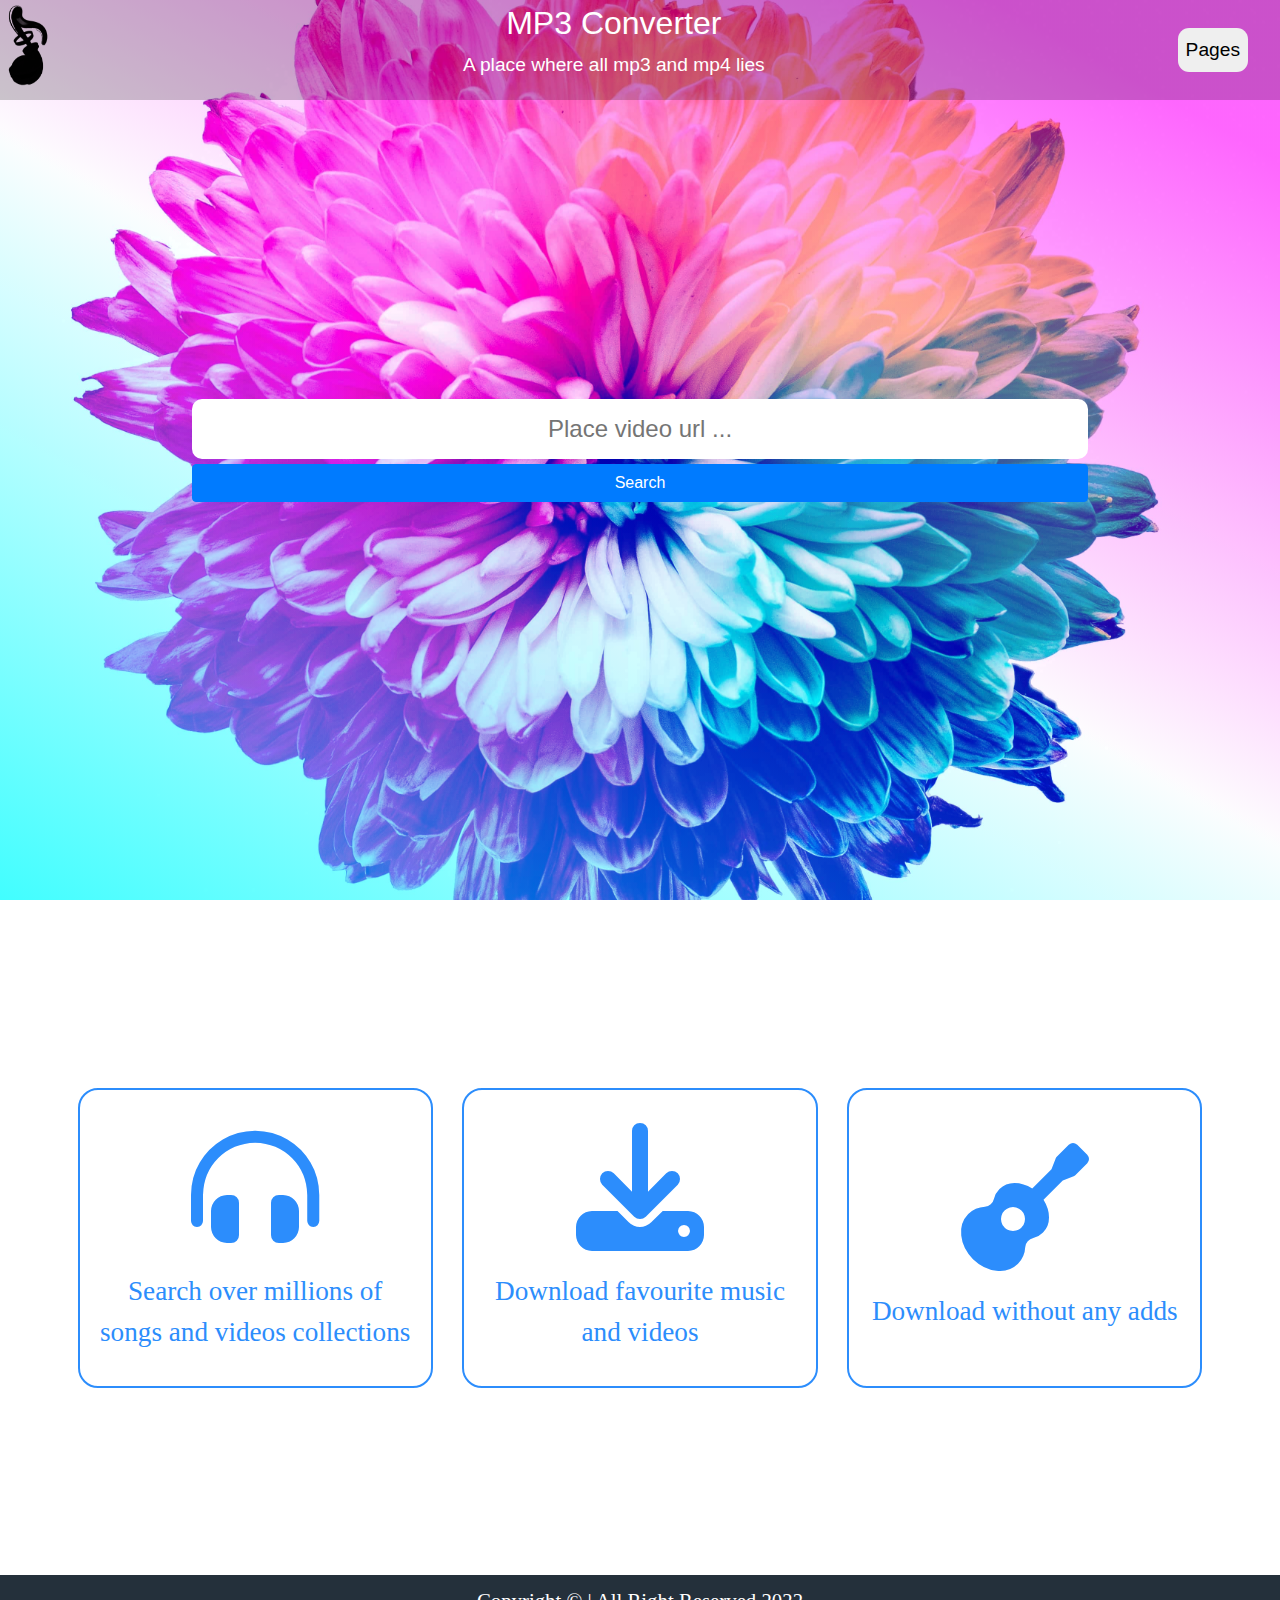
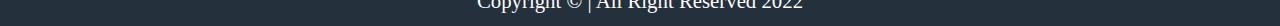
<file: index.html>
<!DOCTYPE html>
<html lang="en">
<head> 
    <script async src="https://pagead2.googlesyndication.com/pagead/js/adsbygoogle.js?client=ca-pub-6983235637580595"
     crossorigin="anonymous"></script>
    <meta charset="UTF-8">
    <meta name="viewport" content="width=device-width, initial-scale=1.0">
    
    <link rel="icon" href="img/logo.png">
    <title>Free Fast Youtube to mp3,mp4 converter</title>
    <meta name="description" content="Free Fast online link to MP3 and MP4 converter without registration">
    <link rel="stylesheet" href="css/style.css">
    <link rel="stylesheet" href="css/bootstrap.min.css">
    <link rel="stylesheet" href="https://cdnjs.cloudflare.com/ajax/libs/font-awesome/6.1.1/css/all.min.css">
    <link rel="preconnect" href="https://fonts.googleapis.com">
    
    <!-- Global site tag (gtag.js) - Google Analytics -->
    <script async src="https://www.googletagmanager.com/gtag/js?id=G-057BPBSZ6C"></script>
    <script>
        window.dataLayer = window.dataLayer || [];
        function gtag(){dataLayer.push(arguments);}
        gtag('js', new Date());

        gtag('config', 'G-057BPBSZ6C');
    </script>
</head>
<body>
    <nav id="navbar">
        <ul id="navlogo">    
            <div id="logo">
                <img src="img/logo.png" alt="Logo">
            </div>
            <div id="brandname">
                <h2><a href="/">MP3 Converter</a></h2>
                <span>A place where all mp3 and mp4 lies</span>

            </div>

            <div id="searchSong">
                <a href="">Search
                    <img src="img/search.png" alt="Search">
                </a>
            </div>

                    
        </ul> 
        <div class="pageLink">
            <div class="showpage">
                <button class="pagebtn">Pages</button>
            </div>
            <div class="hoverShowPages">
                <ul>
                    <li><a href="/">Home</a></li>
                    <li><a href="privacypolicy.html">Privacy Policy</a></li>
                    <li><a href="disclaimer.html">Disclaimer</a></li>
                    <li><a href="tandc.html">Terms & Conditions</a></li>
                    <li><a href="about.html">About Us</a></li>
                    <li><a href="contactus.html">Contact Us</a></li>
                </ul>
            </div>
            
        </div>  
    </nav>
    
    <section id="center">

            <div id="search">
                    <div id="sanjay">
                        <input id="form_text" type="text" name="search" placeholder="Place video url ..." autocomplete="off" required>
                        <button  id="btn" class="btn btn-primary" >Search</button>
                    </div>

            </div>
    
            <div id="content">
                <div id="populateBox">

                </div>
            </div>

    </section>


<section id="description">
    <div class="box">
        <i class="fa-solid fa-headphones-simple"></i>
        <span>Search over millions of songs and videos collections</span>
    </div>
    <div class="box">
        <i class="fa-solid fa-download"></i>
        <span>Download favourite music and videos</span>
    </div>
    <div class="box">
        <i class="fa-solid fa-guitar"></i>
        <span>Download without any adds</span>
    </div>



   
</section>






<footer>

    <div id="copyright_section">
        Copyright &copy; | All Right Reserved 2022
    </div>
</footer>



    <script src="js/script.js"></script>
    <script src="./js/pagetoggle.js"></script>
    


    
</body>
</html>
</file>
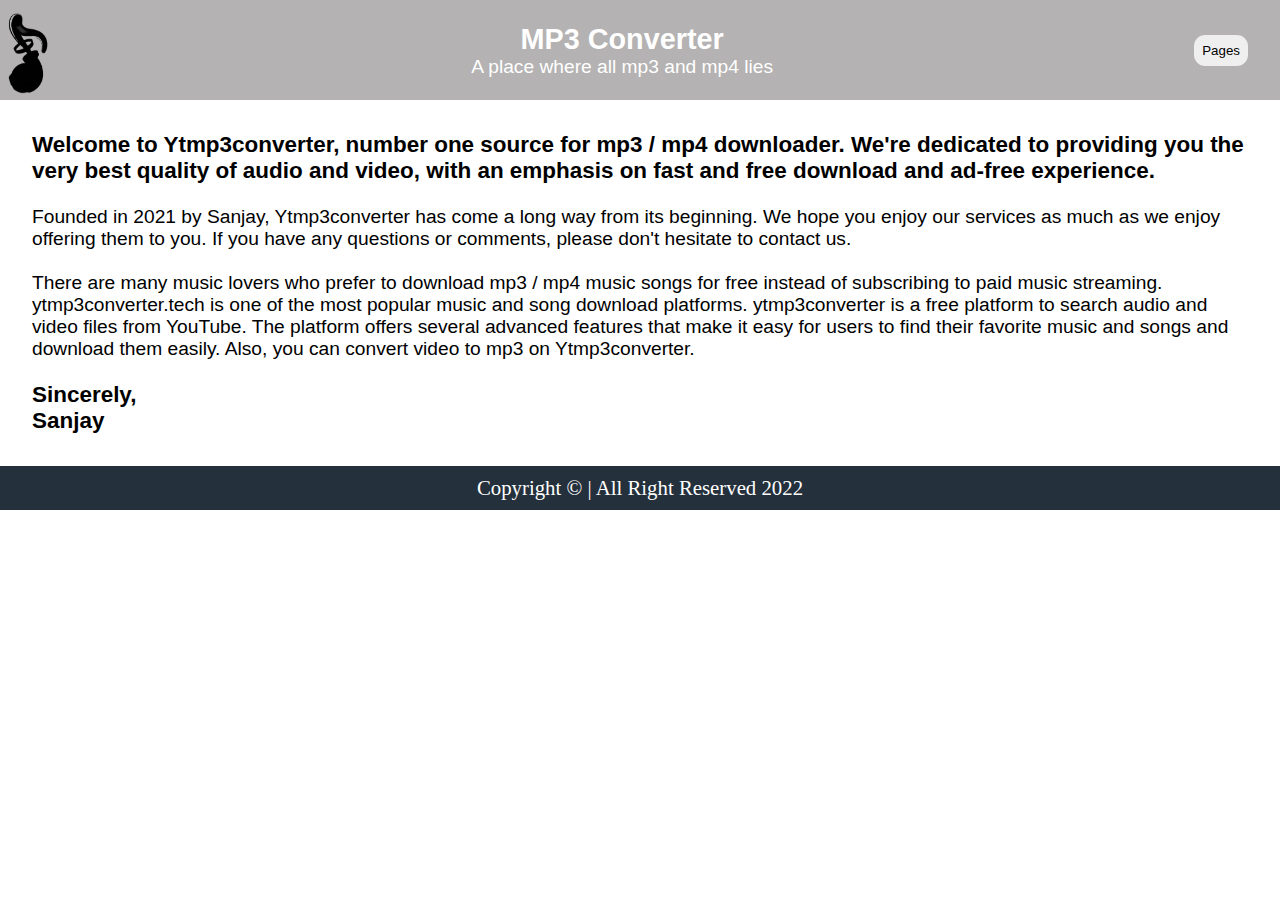
<file: about.html>
<!DOCTYPE html>
<html lang="en">
<head>
    <script async src="https://pagead2.googlesyndication.com/pagead/js/adsbygoogle.js?client=ca-pub-6983235637580595"
     crossorigin="anonymous"></script>
    <meta charset="UTF-8">
    <meta http-equiv="X-UA-Compatible" content="IE=edge">
    <meta name="viewport" content="width=device-width, initial-scale=1.0">
    <link rel="icon" href="img/logo.png">
    <title>About Us - Ytmp3converter</title>
    <link rel="stylesheet" href="css/style.css">
</head>
<body>
    <nav id="navbar" style="position: relative; background-color: rgba(59, 55, 55, 0.384); font-size: larger;" >
        <ul id="navlogo">    
            <div id="logo">
                <img src="img/logo.png" alt="Logo">
            </div>
            <div id="brandname">
                <h2><a href="/">MP3 Converter</a></h2>
                <span>A place where all mp3 and mp4 lies</span>

            </div>

            <div id="searchSong">
                <a href="">Search
                    <img src="img/search.png" alt="Search">
                </a>
            </div>
        </ul> 
        <div class="pageLink">
            <div class="showpage">
                <button class="pagebtn">Pages</button>
            </div>
            <div class="hoverShowPages">
                <ul>
                    <li><a href="/">Home</a></li>
                    <li><a href="privacypolicy.html">Privacy Policy</a></li>
                    <li><a href="disclaimer.html">Disclaimer</a></li>
                    <li><a href="tandc.html">Terms & Conditions</a></li>
                    <li><a href="about.html">About Us</a></li>
                    <li><a href="contactus.html">Contact Us</a></li>
                </ul>
            </div>
            
        </div>     
    </nav>

    <div class="pages">
     <h3>   
        Welcome to Ytmp3converter, number one source for mp3 / mp4 downloader. We're dedicated to providing you the very best quality of audio and video, with an emphasis on fast and free download and ad-free experience.
    </h3>

    <br>


<p>
        Founded in 2021 by Sanjay, Ytmp3converter has come a long way from its beginning. We hope you enjoy our services as much as we enjoy offering them to you. If you have any questions or comments, please don't hesitate to contact us.
        
       
    </p>

    <br>
    <p>
        There are many music lovers who prefer to download mp3 / mp4 music songs for free instead of subscribing to paid music streaming. ytmp3converter.tech is one of the most popular music and song download platforms.

        ytmp3converter is a free platform to search audio and video files from YouTube. The platform offers several advanced features that make it easy for users to find their favorite music and songs and download them easily. Also, you can convert video to mp3 on Ytmp3converter.

    </p>
    <br>
    <h3 style="text-align: left; display: block; margin-right: auto;">  
        Sincerely,
        <br>
        Sanjay
    </h3>
    


 
    </div>

    <footer>

        <div id="copyright_section">
            Copyright &copy; | All Right Reserved 2022
        </div>
    </footer>
    <script src="./js/pagetoggle.js"></script>

</body>
</html>
</file>
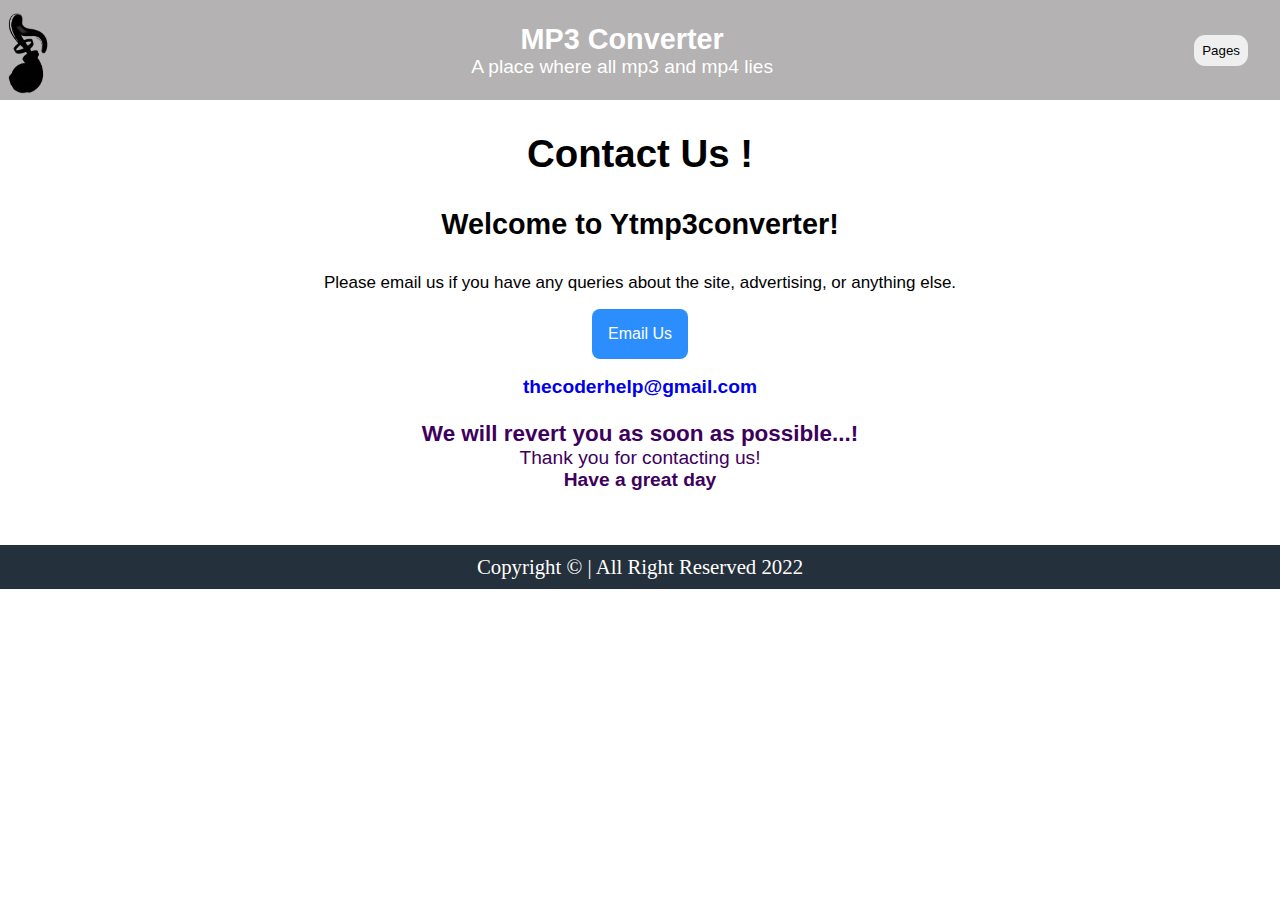
<file: contactus.html>
<!DOCTYPE html>
<html lang="en">
<head>
    <script async src="https://pagead2.googlesyndication.com/pagead/js/adsbygoogle.js?client=ca-pub-6983235637580595"
     crossorigin="anonymous"></script>
    <meta charset="UTF-8">
    <meta http-equiv="X-UA-Compatible" content="IE=edge">
    <meta name="viewport" content="width=device-width, initial-scale=1.0">
    <link rel="icon" href="img/logo.png">
    <title>Contact Us - Ytmp3converter</title>
    <link rel="stylesheet" href="css/style.css">
</head>
<body>
    <nav id="navbar" style="position: relative; background-color: rgba(59, 55, 55, 0.384); font-size: larger;" >
        <ul id="navlogo">    
            <div id="logo">
                <img src="img/logo.png" alt="Logo">
            </div>
            <div id="brandname">
                <h2><a href="/">MP3 Converter</a></h2>
                <span>A place where all mp3 and mp4 lies</span>

            </div>

            <div id="searchSong">
                <a href="">Search
                    <img src="img/search.png" alt="Search">
                </a>
            </div>
        </ul>  
        <div class="pageLink">
            <div class="showpage">
                <button class="pagebtn">Pages</button>
            </div>
            <div class="hoverShowPages">
                <ul>
                    <li><a href="/">Home</a></li>
                    <li><a href="privacypolicy.html">Privacy Policy</a></li>
                    <li><a href="disclaimer.html">Disclaimer</a></li>
                    <li><a href="tandc.html">Terms & Conditions</a></li>
                    <li><a href="about.html">About Us</a></li>
                    <li><a href="contactus.html">Contact Us</a></li>
                </ul>
            </div>
            
        </div>    
    </nav>

    <div class="pages">
       
        <h1>Contact Us !</h1>
        <h2 style="text-align: center; color: black; margin: 2rem;">Welcome to <span id="W_Name"> Ytmp3converter</span>!</h2>

        <p style="font-size: 17px;">Please email us if you have any queries about the site, advertising, or anything else.</p>

        <div style="text-align: center;">

        <button class="emailbtn">
            <a href="mailto:thecoderhelp@gmail.com">Email Us</a>
        </button>

        <p><i class="fas fa-envelope-open-text" style="color: #2c3e50; font-size: 20px;"></i> <b><span id="W_Email"><a style="text-decoration: none;" href="mailto:thecoderhelp@gmail.com">thecoderhelp@gmail.com</a></span></b><br>

            <i class="fab fa-whatsapp-square" style="color: #3edc81; font-size: 20px;"></i> <b><span id="W_whatsapp"><a href="tel:"></a></span></b><br></p>    

        <h3 style="color: #3e005d;">We will revert you as soon as possible...!</h3>
        <p style="color: #3e005d; text-align: center;">Thank you for contacting us! <br><b>Have a great day</b></p>
        <span style="font-size: 1px; opacity: 0;">This page is generated with the help of <a href="https://www.blogearns.com/2021/06/free   -contact-us-page-generator.html" style="color: inherit;">Contact Us Page Generator</a></span>
    </div>
  
    </div>
    <footer>

        <div id="copyright_section">
            Copyright &copy; | All Right Reserved 2022
        </div>
    </footer>
    <script src="./js/pagetoggle.js"></script>

</body>
</html>
</file>
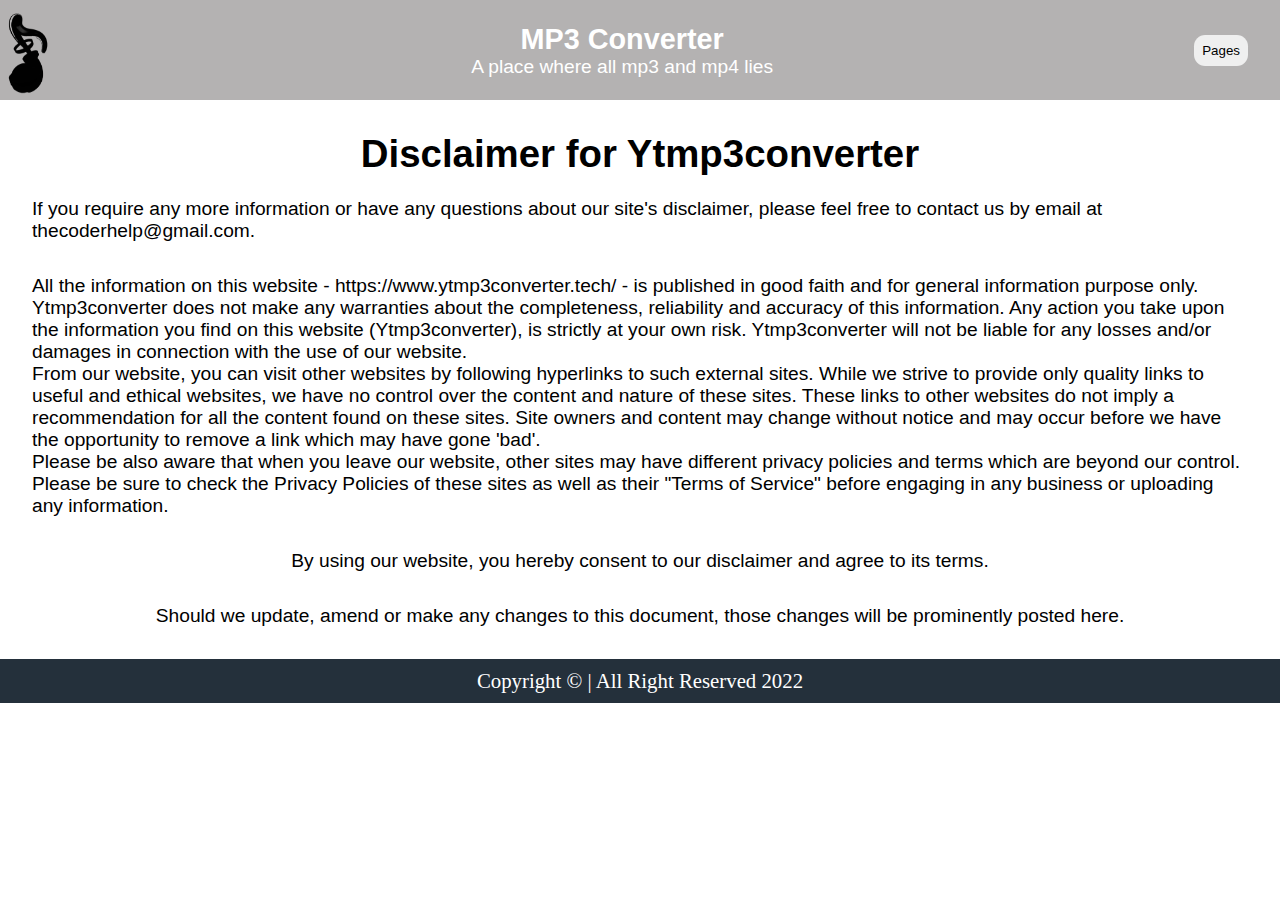
<file: disclaimer.html>
<!DOCTYPE html>
<html lang="en">
<head>
    <script async src="https://pagead2.googlesyndication.com/pagead/js/adsbygoogle.js?client=ca-pub-6983235637580595"
     crossorigin="anonymous"></script>
    <meta charset="UTF-8">
    <meta http-equiv="X-UA-Compatible" content="IE=edge">
    <meta name="viewport" content="width=device-width, initial-scale=1.0">
    <link rel="icon" href="img/logo.png">
    <title>Disclaimer - Ytmp3converter</title>
    <link rel="stylesheet" href="./css/style.css">
</head>
<body>
    <nav id="navbar" style="position: relative; background-color: rgba(59, 55, 55, 0.384); font-size: larger;" >
        <ul id="navlogo">    
            <div id="logo">
                <img src="img/logo.png" alt="Logo">
            </div>
            <div id="brandname">
                <h2><a href="/">MP3 Converter</a></h2>
                <span>A place where all mp3 and mp4 lies</span>

            </div>

            <div id="searchSong">
                <a href="">Search
                    <img src="img/search.png" alt="Search">
                </a>
            </div>
        </ul>  
        <div class="pageLink">
            <div class="showpage">
                <button class="pagebtn">Pages</button>
            </div>
            <div class="hoverShowPages">
                <ul>
                    <li><a href="/">Home</a></li>
                    <li><a href="privacypolicy.html">Privacy Policy</a></li>
                    <li><a href="disclaimer.html">Disclaimer</a></li>
                    <li><a href="tandc.html">Terms & Conditions</a></li>
                    <li><a href="about.html">About Us</a></li>
                    <li><a href="contactus.html">Contact Us</a></li>
                </ul>
            </div>
            
        </div>   
    </nav>

    <div class="pages">
        <h1>Disclaimer for Ytmp3converter</h1>
            <br>
<p>If you require any more information or have any questions about our site's disclaimer, please feel free to contact us by email at thecoderhelp@gmail.com.</p>

<h2>Disclaimers for Ytmp3converter</h2>

<p>All the information on this website - https://www.ytmp3converter.tech/ - is published in good faith and for general information purpose only. Ytmp3converter does not make any warranties about the completeness, reliability and accuracy of this information. Any action you take upon the information you find on this website (Ytmp3converter), is strictly at your own risk. Ytmp3converter will not be liable for any losses and/or damages in connection with the use of our website.</p>

<p>From our website, you can visit other websites by following hyperlinks to such external sites. While we strive to provide only quality links to useful and ethical websites, we have no control over the content and nature of these sites. These links to other websites do not imply a recommendation for all the content found on these sites. Site owners and content may change without notice and may occur before we have the opportunity to remove a link which may have gone 'bad'.</p>

<p>Please be also aware that when you leave our website, other sites may have different privacy policies and terms which are beyond our control. Please be sure to check the Privacy Policies of these sites as well as their "Terms of Service" before engaging in any business or uploading any information.</p>

<h2>Consent</h2>

<p>By using our website, you hereby consent to our disclaimer and agree to its terms.</p>

<h2>Update</h2>

<p>Should we update, amend or make any changes to this document, those changes will be prominently posted here.</p>
 
 
 
    </div>
    <footer>

        <div id="copyright_section">
            Copyright &copy; | All Right Reserved 2022
        </div>
    </footer>

    <script src="./js/pagetoggle.js"></script>


</body>
</html>
</file>
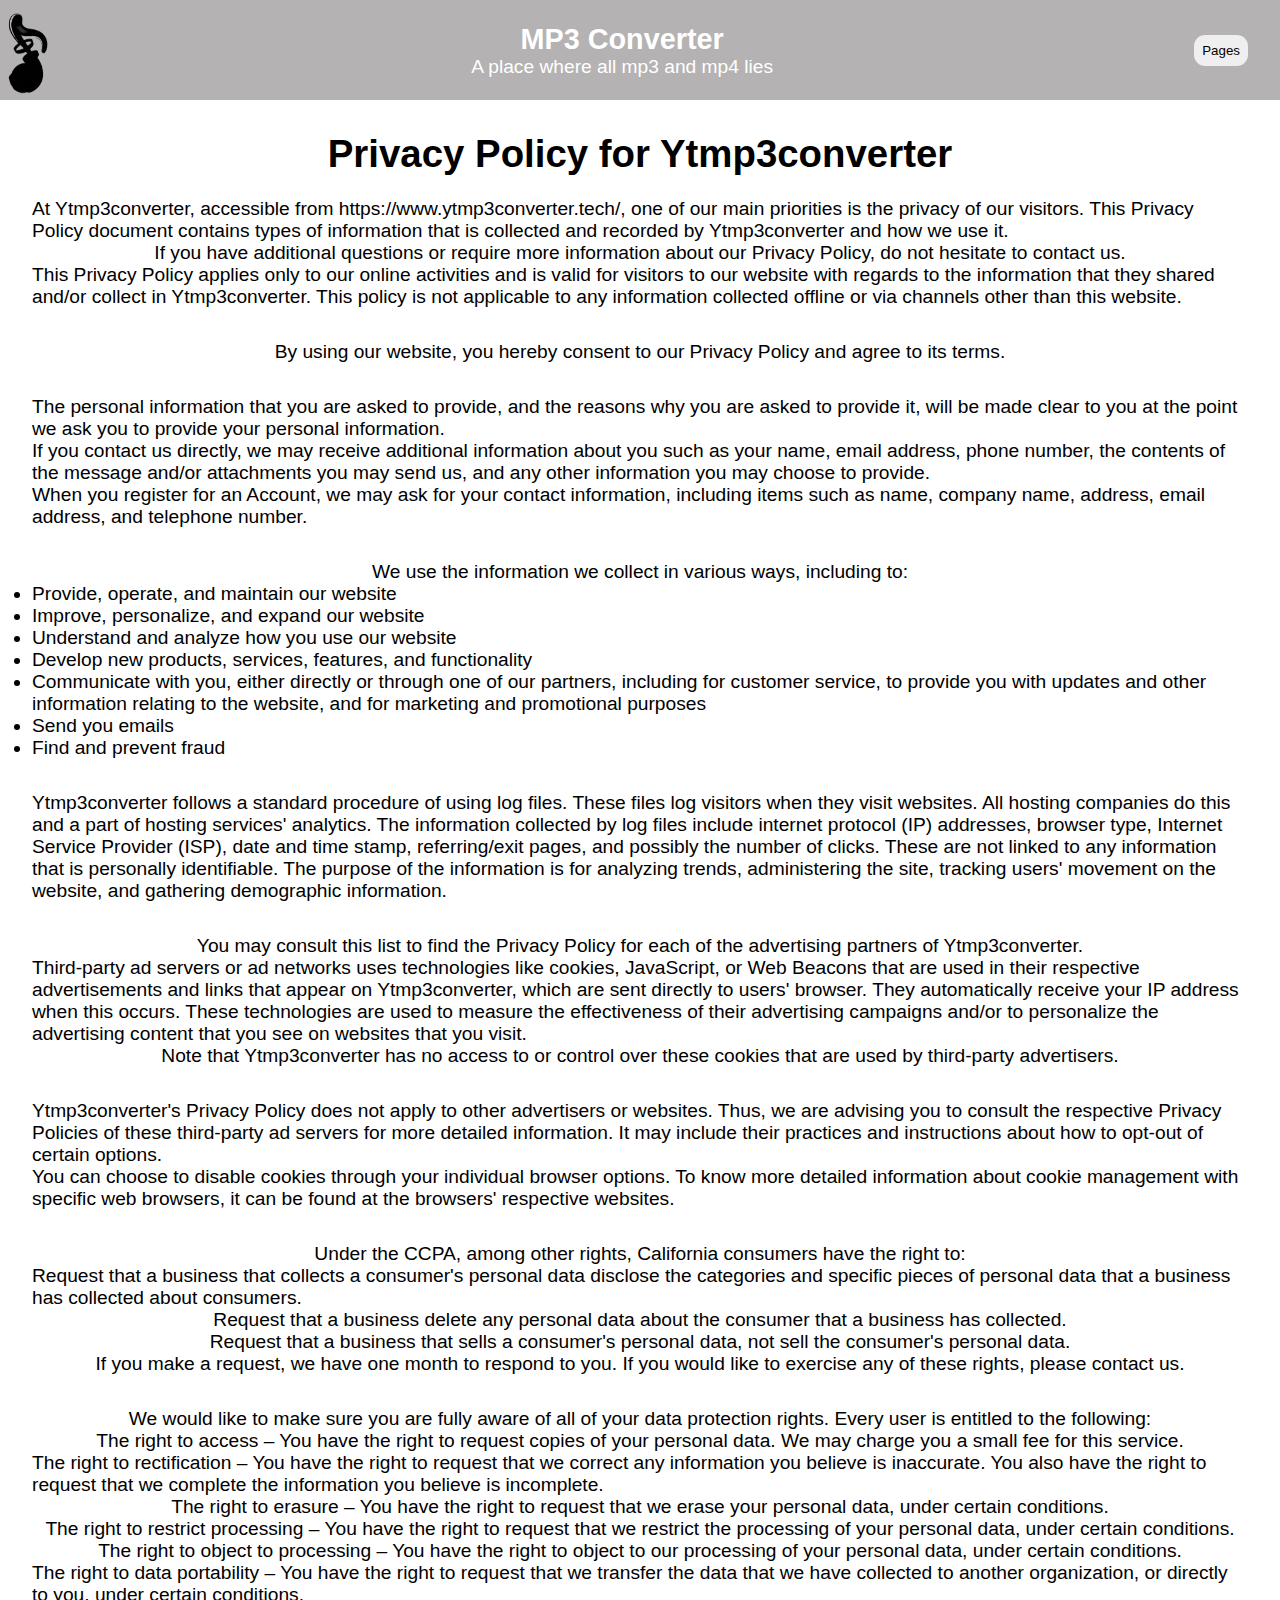
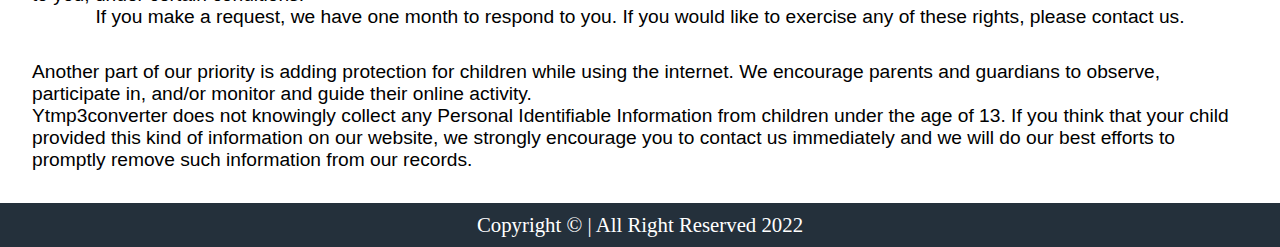
<file: privacypolicy.html>
<!DOCTYPE html>
<html lang="en">
<head>
    <script async src="https://pagead2.googlesyndication.com/pagead/js/adsbygoogle.js?client=ca-pub-6983235637580595"
     crossorigin="anonymous"></script>
    <meta charset="UTF-8">
    <meta http-equiv="X-UA-Compatible" content="IE=edge">
    <meta name="viewport" content="width=device-width, initial-scale=1.0">
    <link rel="icon" href="img/logo.png">
    <title>Privacy Policy - Ytmp3converter</title>
    <link rel="stylesheet" href="./css/style.css">
</head>
<body>
    <nav id="navbar" style="position: relative; background-color: rgba(59, 55, 55, 0.384); font-size: larger;" >
        <ul id="navlogo">    
            <div id="logo">
                <img src="img/logo.png" alt="Logo">
            </div>
            <div id="brandname">
                <h2><a href="/">MP3 Converter</a></h2>
                <span>A place where all mp3 and mp4 lies</span>

            </div>

            <div id="searchSong">
                <a href="">Search
                    <img src="img/search.png" alt="Search">
                </a>
            </div>
        </ul>  
        
        
        <div class="pageLink">
            <div class="showpage">
                <button class="pagebtn">Pages</button>
            </div>
            <div class="hoverShowPages">
                <ul>
                    <li><a href="/">Home</a></li>
                    <li><a href="privacypolicy.html">Privacy Policy</a></li>
                    <li><a href="disclaimer.html">Disclaimer</a></li>
                    <li><a href="tandc.html">Terms & Conditions</a></li>
                    <li><a href="about.html">About Us</a></li>
                    <li><a href="contactus.html">Contact Us</a></li>
                </ul>
            </div>
            
        </div>  
    </nav>

    <div class="pages">
        <h1>Privacy Policy for Ytmp3converter</h1>

        <br>

<p>At Ytmp3converter, accessible from https://www.ytmp3converter.tech/, one of our main priorities is the privacy of our visitors. This Privacy Policy document contains types of information that is collected and recorded by Ytmp3converter and how we use it.</p>

<p>If you have additional questions or require more information about our Privacy Policy, do not hesitate to contact us.</p>

<p>This Privacy Policy applies only to our online activities and is valid for visitors to our website with regards to the information that they shared and/or collect in Ytmp3converter. This policy is not applicable to any information collected offline or via channels other than this website.</p>

<h2>Consent</h2>

<p>By using our website, you hereby consent to our Privacy Policy and agree to its terms.</p>

<h2>Information we collect</h2>

<p>The personal information that you are asked to provide, and the reasons why you are asked to provide it, will be made clear to you at the point we ask you to provide your personal information.</p>
<p>If you contact us directly, we may receive additional information about you such as your name, email address, phone number, the contents of the message and/or attachments you may send us, and any other information you may choose to provide.</p>
<p>When you register for an Account, we may ask for your contact information, including items such as name, company name, address, email address, and telephone number.</p>

<h2>How we use your information</h2>

<p>We use the information we collect in various ways, including to:</p>

<ul>
<li>Provide, operate, and maintain our website</li>
<li>Improve, personalize, and expand our website</li>
<li>Understand and analyze how you use our website</li>
<li>Develop new products, services, features, and functionality</li>
<li>Communicate with you, either directly or through one of our partners, including for customer service, to provide you with updates and other information relating to the website, and for marketing and promotional purposes</li>
<li>Send you emails</li>
<li>Find and prevent fraud</li>
</ul>

<h2>Log Files</h2>

<p>Ytmp3converter follows a standard procedure of using log files. These files log visitors when they visit websites. All hosting companies do this and a part of hosting services' analytics. The information collected by log files include internet protocol (IP) addresses, browser type, Internet Service Provider (ISP), date and time stamp, referring/exit pages, and possibly the number of clicks. These are not linked to any information that is personally identifiable. The purpose of the information is for analyzing trends, administering the site, tracking users' movement on the website, and gathering demographic information.</p>




<h2>Advertising Partners Privacy Policies</h2>

<P>You may consult this list to find the Privacy Policy for each of the advertising partners of Ytmp3converter.</p>

<p>Third-party ad servers or ad networks uses technologies like cookies, JavaScript, or Web Beacons that are used in their respective advertisements and links that appear on Ytmp3converter, which are sent directly to users' browser. They automatically receive your IP address when this occurs. These technologies are used to measure the effectiveness of their advertising campaigns and/or to personalize the advertising content that you see on websites that you visit.</p>

<p>Note that Ytmp3converter has no access to or control over these cookies that are used by third-party advertisers.</p>

<h2>Third Party Privacy Policies</h2>

<p>Ytmp3converter's Privacy Policy does not apply to other advertisers or websites. Thus, we are advising you to consult the respective Privacy Policies of these third-party ad servers for more detailed information. It may include their practices and instructions about how to opt-out of certain options. </p>

<p>You can choose to disable cookies through your individual browser options. To know more detailed information about cookie management with specific web browsers, it can be found at the browsers' respective websites.</p>

<h2>CCPA Privacy Rights (Do Not Sell My Personal Information)</h2>

<p>Under the CCPA, among other rights, California consumers have the right to:</p>
<p>Request that a business that collects a consumer's personal data disclose the categories and specific pieces of personal data that a business has collected about consumers.</p>
<p>Request that a business delete any personal data about the consumer that a business has collected.</p>
<p>Request that a business that sells a consumer's personal data, not sell the consumer's personal data.</p>
<p>If you make a request, we have one month to respond to you. If you would like to exercise any of these rights, please contact us.</p>

<h2>GDPR Data Protection Rights</h2>

<p>We would like to make sure you are fully aware of all of your data protection rights. Every user is entitled to the following:</p>
<p>The right to access – You have the right to request copies of your personal data. We may charge you a small fee for this service.</p>
<p>The right to rectification – You have the right to request that we correct any information you believe is inaccurate. You also have the right to request that we complete the information you believe is incomplete.</p>
<p>The right to erasure – You have the right to request that we erase your personal data, under certain conditions.</p>
<p>The right to restrict processing – You have the right to request that we restrict the processing of your personal data, under certain conditions.</p>
<p>The right to object to processing – You have the right to object to our processing of your personal data, under certain conditions.</p>
<p>The right to data portability – You have the right to request that we transfer the data that we have collected to another organization, or directly to you, under certain conditions.</p>
<p>If you make a request, we have one month to respond to you. If you would like to exercise any of these rights, please contact us.</p>

<h2>Children's Information</h2>

<p>Another part of our priority is adding protection for children while using the internet. We encourage parents and guardians to observe, participate in, and/or monitor and guide their online activity.</p>

<p>Ytmp3converter does not knowingly collect any Personal Identifiable Information from children under the age of 13. If you think that your child provided this kind of information on our website, we strongly encourage you to contact us immediately and we will do our best efforts to promptly remove such information from our records.</p>
    </div>
    <footer>

        <div id="copyright_section">
            Copyright &copy; | All Right Reserved 2022
        </div>
    </footer>

    
    
    <script src="./js/pagetoggle.js"></script>
    

</body>
</html>
</file>
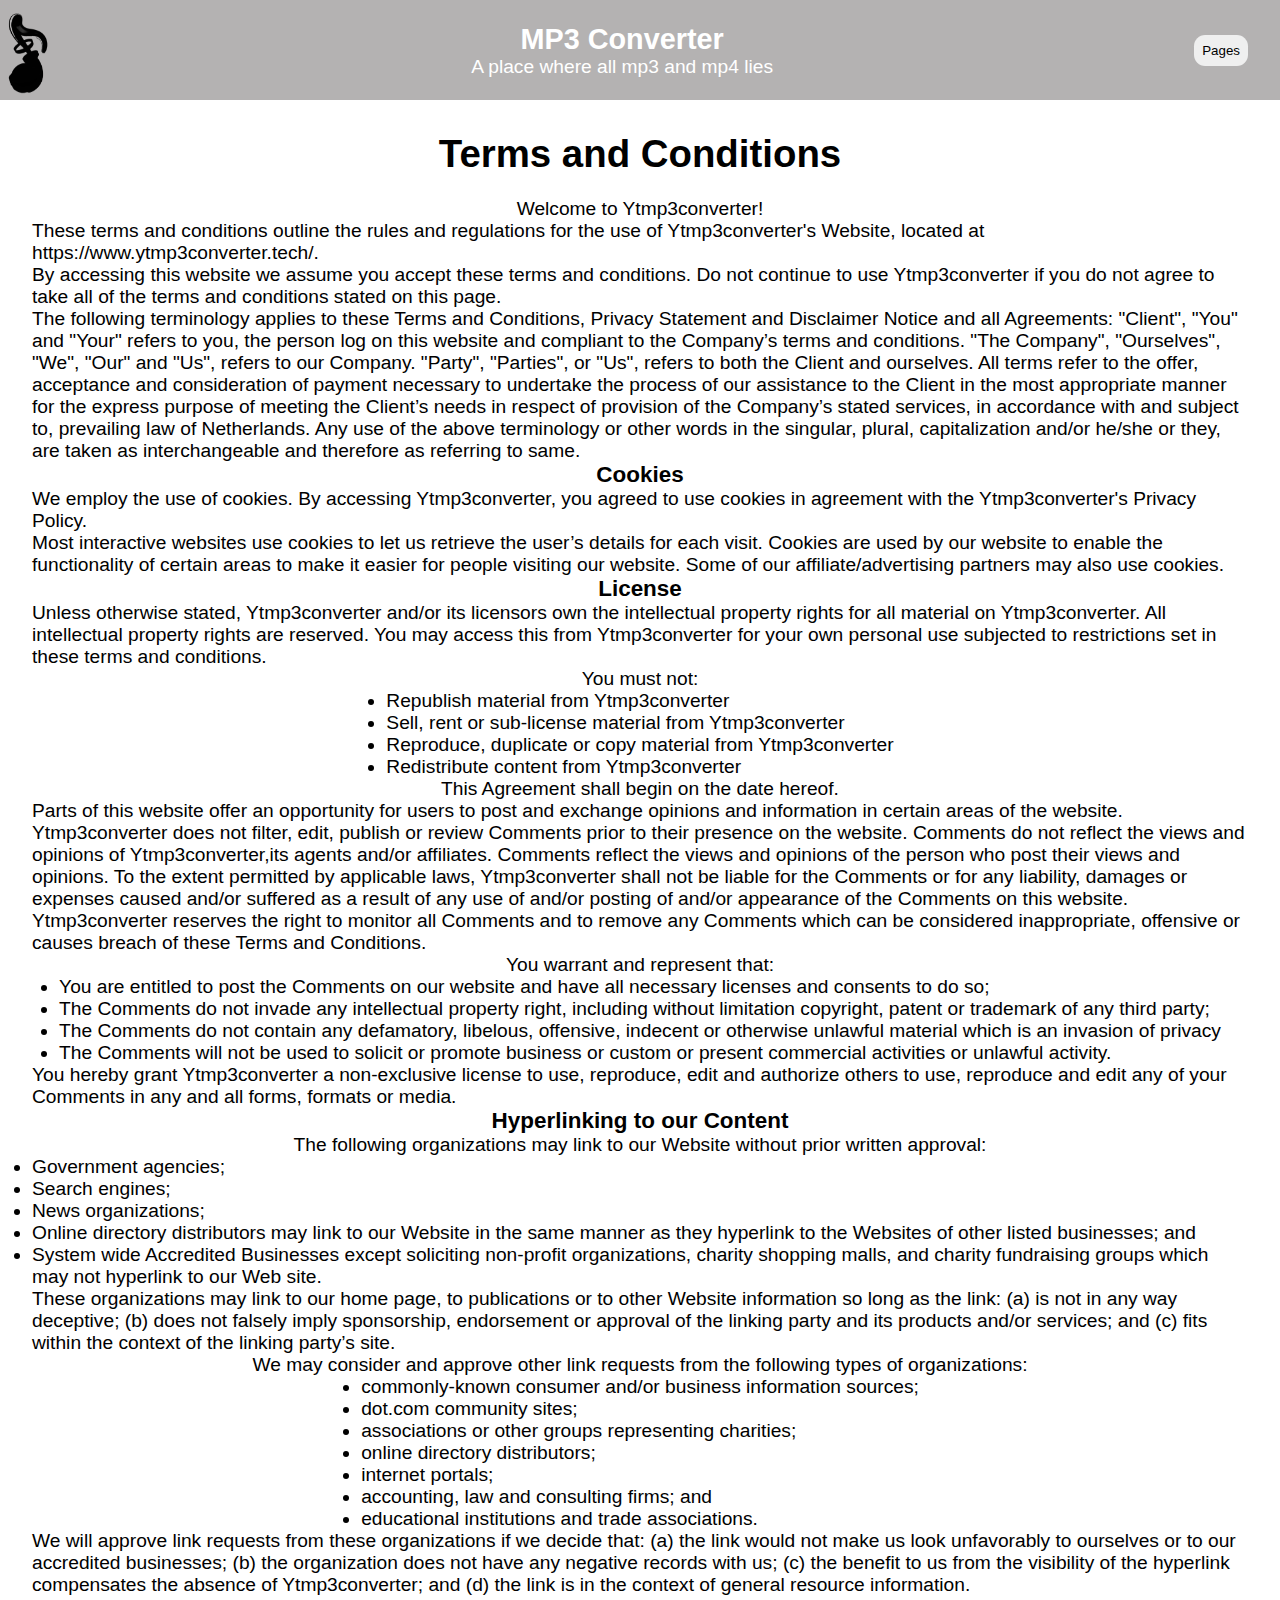
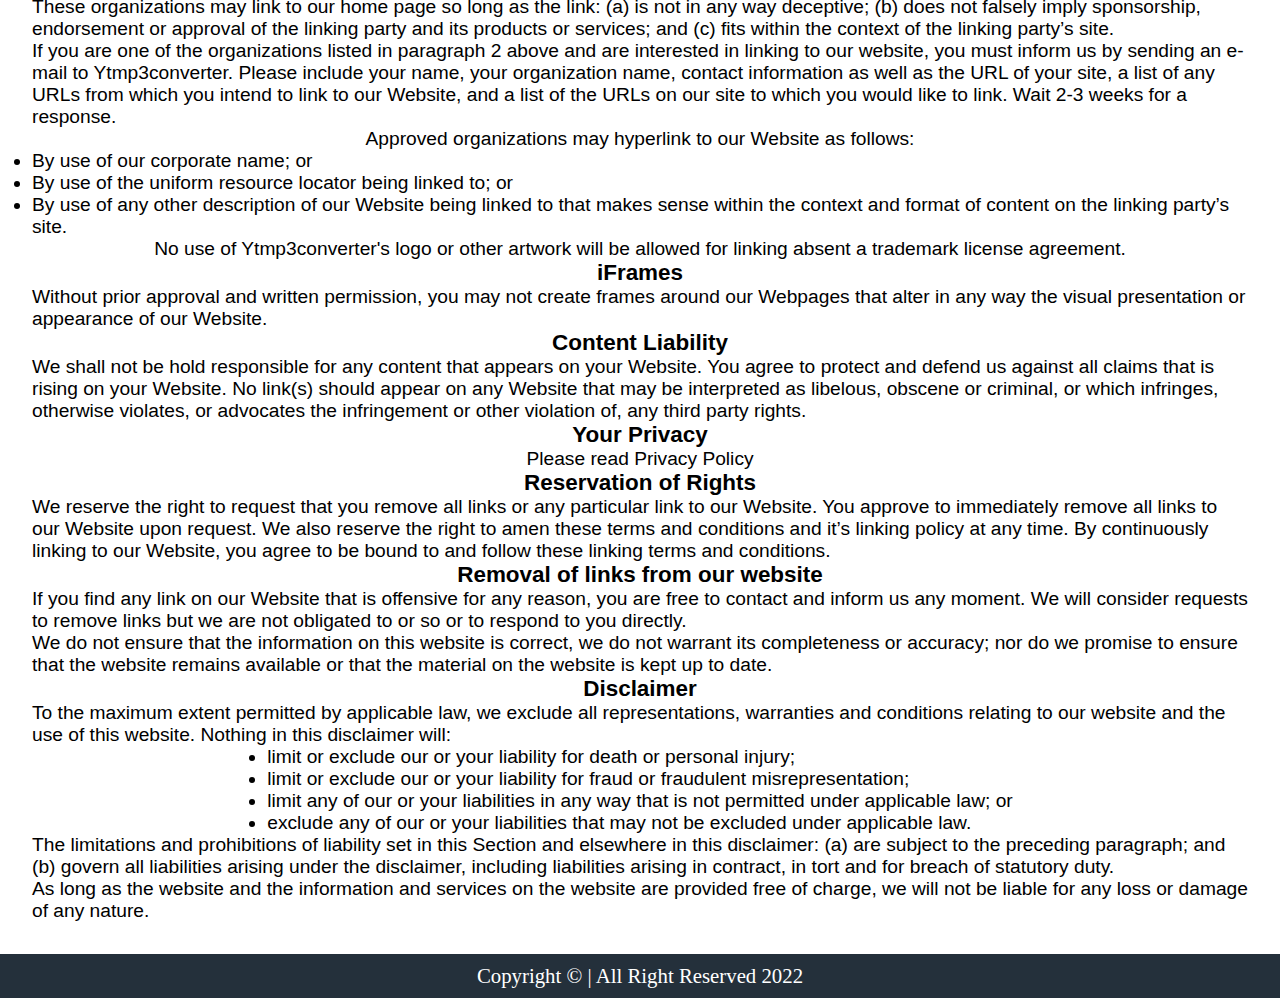
<file: tandc.html>
<!DOCTYPE html>
<html lang="en">
<head>
    <script async src="https://pagead2.googlesyndication.com/pagead/js/adsbygoogle.js?client=ca-pub-6983235637580595"
     crossorigin="anonymous"></script>
    <meta charset="UTF-8">
    <meta http-equiv="X-UA-Compatible" content="IE=edge">
    <meta name="viewport" content="width=device-width, initial-scale=1.0">
    <link rel="icon" href="img/logo.png">
    <title>Terms & Conditions - Ytmp3converter</title>
    <link rel="stylesheet" href="css/style.css">
</head>
<body>
    <nav id="navbar" style="position: relative; background-color: rgba(59, 55, 55, 0.384); font-size: larger;" >
        <ul id="navlogo">    
            <div id="logo">
                <img src="img/logo.png" alt="Logo">
            </div>
            <div id="brandname">
                <h2><a href="/">MP3 Converter</a></h2>
                <span>A place where all mp3 and mp4 lies</span>

            </div>

            <div id="searchSong">
                <a href="">Search
                    <img src="img/search.png" alt="Search">
                </a>
            </div>
        </ul>  
        <div class="pageLink">
            <div class="showpage">
                <button class="pagebtn">Pages</button>
            </div>
            <div class="hoverShowPages">
                <ul>
                    <li><a href="/">Home</a></li>
                    <li><a href="privacypolicy.html">Privacy Policy</a></li>
                    <li><a href="disclaimer.html">Disclaimer</a></li>
                    <li><a href="tandc.html">Terms & Conditions</a></li>
                    <li><a href="about.html">About Us</a></li>
                    <li><a href="contactus.html">Contact Us</a></li>
                </ul>
            </div>
            
        </div>    
    </nav>

    <div class="pages">
        <h1>Terms and Conditions</h1>

        <br>

<p>Welcome to Ytmp3converter!</p>

<p>These terms and conditions outline the rules and regulations for the use of Ytmp3converter's Website, located at https://www.ytmp3converter.tech/.</p>

<p>By accessing this website we assume you accept these terms and conditions. Do not continue to use Ytmp3converter if you do not agree to take all of the terms and conditions stated on this page.</p>

<p>The following terminology applies to these Terms and Conditions, Privacy Statement and Disclaimer Notice and all Agreements: "Client", "You" and "Your" refers to you, the person log on this website and compliant to the Company’s terms and conditions. "The Company", "Ourselves", "We", "Our" and "Us", refers to our Company. "Party", "Parties", or "Us", refers to both the Client and ourselves. All terms refer to the offer, acceptance and consideration of payment necessary to undertake the process of our assistance to the Client in the most appropriate manner for the express purpose of meeting the Client’s needs in respect of provision of the Company’s stated services, in accordance with and subject to, prevailing law of Netherlands. Any use of the above terminology or other words in the singular, plural, capitalization and/or he/she or they, are taken as interchangeable and therefore as referring to same.</p>

<h3><strong>Cookies</strong></h3>

<p>We employ the use of cookies. By accessing Ytmp3converter, you agreed to use cookies in agreement with the Ytmp3converter's Privacy Policy. </p>

<p>Most interactive websites use cookies to let us retrieve the user’s details for each visit. Cookies are used by our website to enable the functionality of certain areas to make it easier for people visiting our website. Some of our affiliate/advertising partners may also use cookies.</p>

<h3><strong>License</strong></h3>

<p>Unless otherwise stated, Ytmp3converter and/or its licensors own the intellectual property rights for all material on Ytmp3converter. All intellectual property rights are reserved. You may access this from Ytmp3converter for your own personal use subjected to restrictions set in these terms and conditions.</p>

<p>You must not:</p>
<ul>
    <li>Republish material from Ytmp3converter</li>
    <li>Sell, rent or sub-license material from Ytmp3converter</li>
    <li>Reproduce, duplicate or copy material from Ytmp3converter</li>
    <li>Redistribute content from Ytmp3converter</li>
</ul>

<p>This Agreement shall begin on the date hereof.</p>

<p>Parts of this website offer an opportunity for users to post and exchange opinions and information in certain areas of the website. Ytmp3converter does not filter, edit, publish or review Comments prior to their presence on the website. Comments do not reflect the views and opinions of Ytmp3converter,its agents and/or affiliates. Comments reflect the views and opinions of the person who post their views and opinions. To the extent permitted by applicable laws, Ytmp3converter shall not be liable for the Comments or for any liability, damages or expenses caused and/or suffered as a result of any use of and/or posting of and/or appearance of the Comments on this website.</p>

<p>Ytmp3converter reserves the right to monitor all Comments and to remove any Comments which can be considered inappropriate, offensive or causes breach of these Terms and Conditions.</p>

<p>You warrant and represent that:</p>

<ul>
    <li>You are entitled to post the Comments on our website and have all necessary licenses and consents to do so;</li>
    <li>The Comments do not invade any intellectual property right, including without limitation copyright, patent or trademark of any third party;</li>
    <li>The Comments do not contain any defamatory, libelous, offensive, indecent or otherwise unlawful material which is an invasion of privacy</li>
    <li>The Comments will not be used to solicit or promote business or custom or present commercial activities or unlawful activity.</li>
</ul>

<p>You hereby grant Ytmp3converter a non-exclusive license to use, reproduce, edit and authorize others to use, reproduce and edit any of your Comments in any and all forms, formats or media.</p>

<h3><strong>Hyperlinking to our Content</strong></h3>

<p>The following organizations may link to our Website without prior written approval:</p>

<ul>
    <li>Government agencies;</li>
    <li>Search engines;</li>
    <li>News organizations;</li>
    <li>Online directory distributors may link to our Website in the same manner as they hyperlink to the Websites of other listed businesses; and</li>
    <li>System wide Accredited Businesses except soliciting non-profit organizations, charity shopping malls, and charity fundraising groups which may not hyperlink to our Web site.</li>
</ul>

<p>These organizations may link to our home page, to publications or to other Website information so long as the link: (a) is not in any way deceptive; (b) does not falsely imply sponsorship, endorsement or approval of the linking party and its products and/or services; and (c) fits within the context of the linking party’s site.</p>

<p>We may consider and approve other link requests from the following types of organizations:</p>

<ul>
    <li>commonly-known consumer and/or business information sources;</li>
    <li>dot.com community sites;</li>
    <li>associations or other groups representing charities;</li>
    <li>online directory distributors;</li>
    <li>internet portals;</li>
    <li>accounting, law and consulting firms; and</li>
    <li>educational institutions and trade associations.</li>
</ul>

<p>We will approve link requests from these organizations if we decide that: (a) the link would not make us look unfavorably to ourselves or to our accredited businesses; (b) the organization does not have any negative records with us; (c) the benefit to us from the visibility of the hyperlink compensates the absence of Ytmp3converter; and (d) the link is in the context of general resource information.</p>

<p>These organizations may link to our home page so long as the link: (a) is not in any way deceptive; (b) does not falsely imply sponsorship, endorsement or approval of the linking party and its products or services; and (c) fits within the context of the linking party’s site.</p>

<p>If you are one of the organizations listed in paragraph 2 above and are interested in linking to our website, you must inform us by sending an e-mail to Ytmp3converter. Please include your name, your organization name, contact information as well as the URL of your site, a list of any URLs from which you intend to link to our Website, and a list of the URLs on our site to which you would like to link. Wait 2-3 weeks for a response.</p>

<p>Approved organizations may hyperlink to our Website as follows:</p>

<ul>
    <li>By use of our corporate name; or</li>
    <li>By use of the uniform resource locator being linked to; or</li>
    <li>By use of any other description of our Website being linked to that makes sense within the context and format of content on the linking party’s site.</li>
</ul>

<p>No use of Ytmp3converter's logo or other artwork will be allowed for linking absent a trademark license agreement.</p>

<h3><strong>iFrames</strong></h3>

<p>Without prior approval and written permission, you may not create frames around our Webpages that alter in any way the visual presentation or appearance of our Website.</p>

<h3><strong>Content Liability</strong></h3>

<p>We shall not be hold responsible for any content that appears on your Website. You agree to protect and defend us against all claims that is rising on your Website. No link(s) should appear on any Website that may be interpreted as libelous, obscene or criminal, or which infringes, otherwise violates, or advocates the infringement or other violation of, any third party rights.</p>

<h3><strong>Your Privacy</strong></h3>

<p>Please read Privacy Policy</p>

<h3><strong>Reservation of Rights</strong></h3>

<p>We reserve the right to request that you remove all links or any particular link to our Website. You approve to immediately remove all links to our Website upon request. We also reserve the right to amen these terms and conditions and it’s linking policy at any time. By continuously linking to our Website, you agree to be bound to and follow these linking terms and conditions.</p>

<h3><strong>Removal of links from our website</strong></h3>

<p>If you find any link on our Website that is offensive for any reason, you are free to contact and inform us any moment. We will consider requests to remove links but we are not obligated to or so or to respond to you directly.</p>

<p>We do not ensure that the information on this website is correct, we do not warrant its completeness or accuracy; nor do we promise to ensure that the website remains available or that the material on the website is kept up to date.</p>

<h3><strong>Disclaimer</strong></h3>

<p>To the maximum extent permitted by applicable law, we exclude all representations, warranties and conditions relating to our website and the use of this website. Nothing in this disclaimer will:</p>

<ul>
    <li>limit or exclude our or your liability for death or personal injury;</li>
    <li>limit or exclude our or your liability for fraud or fraudulent misrepresentation;</li>
    <li>limit any of our or your liabilities in any way that is not permitted under applicable law; or</li>
    <li>exclude any of our or your liabilities that may not be excluded under applicable law.</li>
</ul>

<p>The limitations and prohibitions of liability set in this Section and elsewhere in this disclaimer: (a) are subject to the preceding paragraph; and (b) govern all liabilities arising under the disclaimer, including liabilities arising in contract, in tort and for breach of statutory duty.</p>

<p>As long as the website and the information and services on the website are provided free of charge, we will not be liable for any loss or damage of any nature.</p>
 
    </div>
    <footer>

        <div id="copyright_section">
            Copyright &copy; | All Right Reserved 2022
        </div>
    </footer>
    <script src="./js/pagetoggle.js"></script>

</body>
</html>
</file>
<file: css/style.css>
*{
    margin: 0;
    padding: 0;
    box-sizing: border-box;
}
html{
    /* height: 100%; */
}
body{
    /* display: flex; */
    /* flex-direction: column; */
    /* height: 100%; */
}
/* ----------------navbar */
#navbar{
    position: absolute;
    display: flex;
    align-items: center;
    width: 100%;
    height: 100px;
    background: rgba(0, 0, 0, 0.2);  
    font-family: 'Segoe UI', Tahoma, Geneva, Verdana, sans-serif; 
    font-size: larger; 
}
#navbar #logo{
    display: flex;
    justify-content: center;
    align-items: center;
}
#navbar #logo img{
    width: 50px;
    height: 100px;
    position: relative;
    filter: brightness(0%);
}
#navbar #navlogo{
    width: 100%;
    display: flex;
    align-items: center;
}
#navbar #navlogo li{
    list-style: none;
}
#navbar #navlogo li a{
    margin: 0 25px;
    position: relative;
    text-decoration: none;
    padding: 15px;
    font-size: 1.55rem;
    color: rgba(255, 255, 255,0.8);
    font-family: "Century Gothic";
    font-weight: bolder;
}
#navbar #navlogo li a:hover{
    color: blue;
    transition: .4s;
}
#navbar #navlogo li a::after{
    content: "";
    position: absolute;
    left: 50%;
    bottom: 0;
    transform: translateX(-50%) scaleX(0);
    -webkit-transform: translateX(-50%) scaleX(0);
    transform-origin: 50% 50%;
    -webkit-transform-origin: 50% 50%;
    width: 100%;
    height: 2px;
    background-color: rgba(255, 255, 255, 0.9);
    transition: transform 250ms;
    -webkit-transition: transform 250ms;
}
#navbar #navlogo li a:hover:after{
    transform: translateX(-50%) scaleX(1);
    -webkit-transform: translateX(-50%) scaleX(1);
}
#center{
    background: linear-gradient(29deg, #21D4FD 0%, rgba(245, 19, 207,0.7) 90%), url(../img/bg2.jpg) ;
    background-repeat: no-repeat;
    background-size: cover;
    background-position: center;
    background-blend-mode: hard-light;
    width: 100%;
    min-height: 100vh;
}
#content{
    display: flex;
    align-items: center;
    justify-content: center;
    flex-direction: column;
    position: relative; 
    z-index: -111;
    /* top: 170px; */
}
#populateBox{
    margin-top: 170px;
    display: flex;
    flex-direction: column;
    align-items: center;
    justify-content: center;
    width: 100vw;
}
#description{
    width: 100%;
    height: 75vh;
    display: flex;
    align-items: center;
    justify-content: space-evenly;
    flex-direction: row;
    flex-wrap: wrap;
    padding: 3rem;
}

.box{
    display: flex;
    align-items: center;
    justify-content: center;
    flex-direction: column;
    width: 30%;
    border: 2px solid #2C8DFC;
    border-radius: 20px;
    padding: 15px;
    height: 300px;  
}
.box:hover{
    background: linear-gradient(130deg, #2C8DFC 0%, #73b2fa 100%);
    border: none;
}
.box:hover i,
.box:hover span{
    color: white;
    transform: .3s all ease-in-out;
}
.box i{
    font-size: 8rem;
    color: rgb(44, 141, 252);
    margin-bottom: 20px;
}

.box span{
    font-family:  'Segoe UI';
    font-size: 1.7rem;
    text-align: center;
    color: rgb(44, 141, 252);
}


footer{
    width: 100%;
    background: #34495e;
    display: flex;
    justify-content: space-evenly;
    align-items: center;
    flex-direction: column;
    margin-top: auto;

}
#copyright_section{
    width: 100%;
    color: white;
    background-color: #24303b;
    padding: 10px 0px;
    font-size: 1.3rem;
    text-align: center;
    font-family: cursive;
}
#search{
    width: 100%;
    height: 100px;
    display: flex;
    align-items: center;
    justify-content: center;
    flex-direction: column;
    position: absolute;
    top: 50%;
    left: 50%;
    transform: translate(-50%, -50%);
}
#form_text{
    width: 100%;
    height: 60px;
    border-radius: 10px;
    outline: none;
    font-size: 1.5rem;
    text-align: center;
    border: none;
}
#sanjay{
    display: flex;
    align-items: center;
    flex-direction: column;
    width: 70%;
}
.btn{
    width: 100%;
    margin-top: 5px;
}
#brandname{
    text-align: center;
    margin: 0px auto 0px auto;
    
}
#brandname a{
    color: white;
    text-decoration: none;
}
#searchSong{
    margin-left: auto;
    margin-right: 20px;
    font-size: 25px;
    display: none;
}

#searchSong a{
    color: white;
    text-decoration: none;
}

#searchSong img{
    width: 40px;
}


hr{
    width: 100%;
}
#brandname span, h2{
    color: white;
}
#search2{
    display: flex;
    align-items: center;
    justify-content: center;
    height: 100px;
    display: none;
}
#sanjay2{
    height: 10px;
    display: flex;
    align-items: center;
    justify-content: center;
    flex-direction: column;
}
@media only screen and (max-width: 750px){
    #description{
        flex-direction: column;
        flex-wrap: nowrap;
        height: 100%;
    }
    .box{
        width: 70%;
        margin-top: 20px;
        margin-bottom: 30px;
        height: auto;
    }
    .box i{
        font-size: 5rem;
    }
    .box span{
        font-size: 25px;
    }
    footer{
        margin-top: 20px;
    }
    #sanjay{
        width: 80%;
    }
    #form_text{
        font-size: 20px;
        padding-left: 10px;
        padding-right: 10px;
    }
    #copyright_section{
        font-size: 17px;
    }
    #navbar #logo img {
        width: 40px;
        height: 80px;
        top: 0;
        left: 0;
    }
    #brandname span, h2{
        color: white;
    }
    #populatebox{
        margin-top: 170px;
    }
    .contentBox{
            flex-direction: column-reverse;
    }
}

@media only screen and (max-width: 610px){
    #brandname h2{
        font-size: 20px;
    }
    #brandname span{
        font-size: 15px;
    }
    #searchSong{
        font-size: 18px;
        margin-right: 0px;
    }
    #searchSong a{
        text-align: center;
    }
    #navbar #logo img{
        width: 25px;
        height: 50px;
        margin-left: 5px;
    }
    #brandname{
        position: relative;
        top: 50%;
        transform: perspective(1px) translate(10px, 10px);
    }
}

@keyframes fadeOut {
    from {opacity: 1;}
    to {opacity: 0;}
}



.pages{
    padding: 2rem;
    font-size: larger;
    font-family: 'Segoe UI', Tahoma, Geneva, Verdana, sans-serif;
    display: flex;
    justify-content: center;
    align-items: center;
    flex-direction: column;
}

.emailbtn{
    padding: 1rem;
    font-size: 1rem;
    text-decoration: none;
    margin: 1rem;
    background-color: #2C8DFC;
    border: none;
    outline: none;
    cursor: pointer;
    border-radius: 0.5rem;
}
.emailbtn a{
    text-decoration: none;
    color: white;
}

.pageLink{
    margin-left: auto;
    margin-right: 2rem;
    display: flex;
    align-items: center;
    justify-content: center;
    flex-direction: column;
}
.pagebtn{
    padding: 0.5rem;
    border: none;
    outline: none !important ; 
    border-radius: 0.7rem;
    cursor: pointer;
}
.hoverShowPages{
    display: none;
    position: fixed;
    top: 100px;
    background-color: #353f4981;
    padding: 0.8rem;
    font-size: 1.1rem;
    text-align: center;
    z-index: 999;
}
.hoverShowPages ul{
    margin-bottom: 0;

}
.hoverShowPages ul li{
    list-style: none;
    margin-top: 1rem;
}
.hoverShowPages ul li a{
    color: white;
    text-decoration: none;
}
</file>
